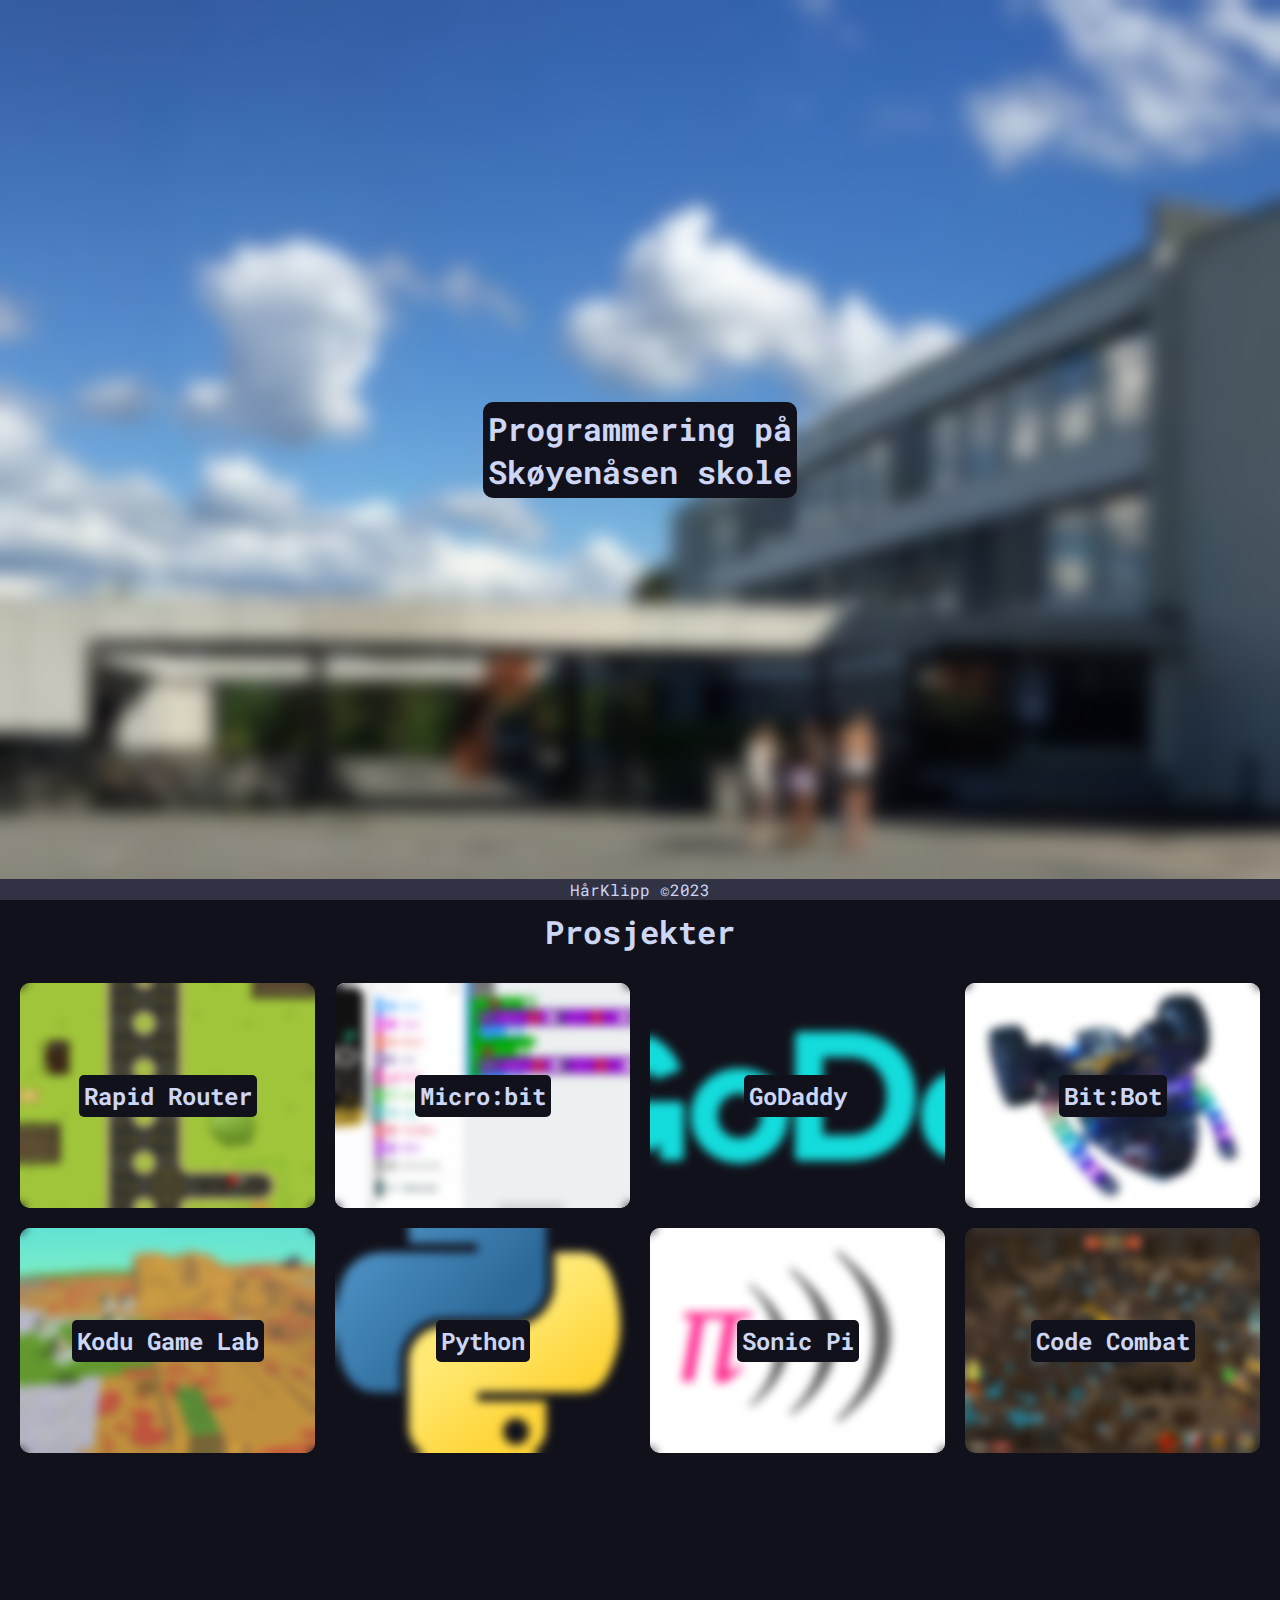
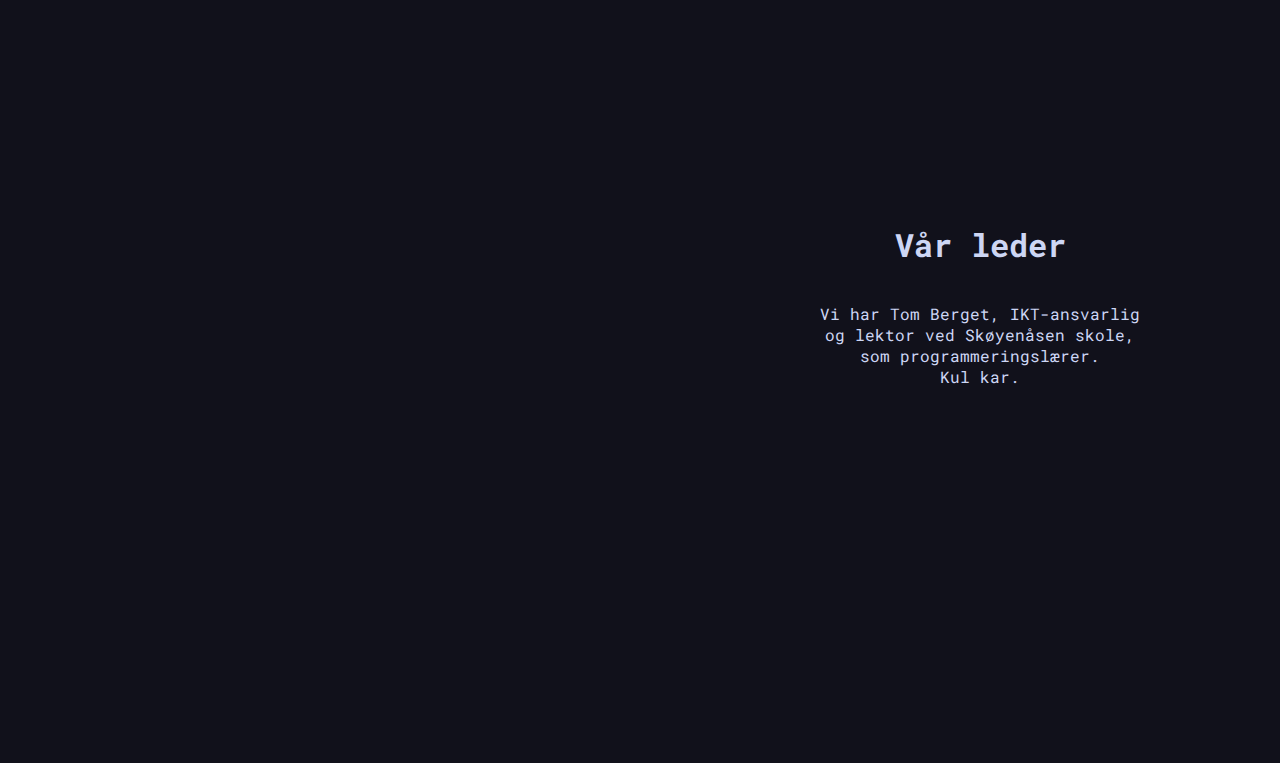
<file: index.html>
<!DOCTYPE html>
<html lang="en">
<head>
    <link rel="stylesheet" href="./main.css">
    <link rel="stylesheet" href="./projectbacks.css">

    <link rel="icon" href="https://skoyenasen.osloskolen.no/favicon.ico">
    <meta charset="UTF-8">
    <meta http-equiv="X-UA-Compatible" content="IE=edge">
    <meta name="viewport" content="width=device-width, initial-scale=1.0">
    <title>Programmering på Skøyenåsen</title>
</head>
<body>
    <main id="mainfeild">
        <nav id="menudock" hidden>
            <h1>Menu</h1>
        </nav>
        <div id="content" class="menuhidden hidescroll">
            <nav id="navigation_panel">
                <!-- <div id="menubtn" class="button frontelement navbutton">MENU</div> -->
            </nav>
            <div id="introdiv">
                <div id="introimg"><div id="innerintroimg"></div></div>
                <div id="introtext">
                    <h1>Programmering på<br>Skøyenåsen skole</h1>
                </div>
            </div>
            <div class="beyond">
                <h1 id="projtext">Prosjekter</h1>
                <div id="projects">
                    <div id="rapidroute" class="projectdiv revealproj">
                        <div class="blurback">
                            <h2>Rapid Router</h1>
                            <p hidden class="projp">Rapid Router er et spill der man skal få en bil fra et punkt til et annet ved hjelp av programmering. Her brukte man blokker og man hadde et viss antall blokker som man kunne bruke per nivå.</p>
                        </div>
                    </div>
    
                    <div id="microbit" class="projectdiv revealproj">
                        <div class="blurback">
                            <h2>Micro:bit</h1>
                            <p hidden class="projp">Vi har jobbet ganske mye med microbit. Vi lagde et prosjekt der man skulle gjøre noe med en microbit også vise det for klassen. Med microbit lagde vi alt fra kalkulatorer, til spill, til terninger, til kontroller, osv.</p>
                            <p hidden class="projp">Noen lagde spill som spilles direkte på microbiten mens andre brukte den som kontroller, mens spillet kjørte på maskinen.</p>
                        </div>
                    </div>
    
                    <div id="godaddy" class="projectdiv revealproj">
                        <div class="blurback">
                            <h2>GoDaddy</h1>
                            <p hidden class="projp">I Godaddy kan man lage nettsider ved hjelp av funksjoner. Man trenger ikke å programmere noe fordi alt er klart for å bli brukt allerede. Vi brukte noen timer på dette, og vi lagde vår egne nettsider som vi skulle sende til læreren.</p>
                        </div>
                    </div>
    
                    <div id="bitbot" class="projectdiv revealproj">
                        <div class="blurback">
                            <h2>Bit:Bot</h1>
                            <p hidden class="projp">Bit:Bot er en bil som vi brukte microbit for å bruke. Vi trengte 2 microbit hver. Én for bil, og èn for fjernstyrt kontroller. </p>
                        </div>
                    </div>
                    <div id="kodu" class="projectdiv revealproj">
                        <div class="blurback">
                            <h2>Kodu Game Lab</h1>
                            <p hidden class="projp">Dette er en game engine med veldig simple funksjoner for å lage et veldig simpelt spill.</p>
                        </div>
                    </div>
    
                    <div id="python" class="projectdiv revealproj">
                        <div class="blurback">
                            <h2>Python</h1>
                            <p hidden class="projp">I en liten periode jobba vi med å programmere i Python. Vi lagde hemmelige koder, og andre ting man ville. Hvis man ville kunne vi ta et Python kurs på a-univers, og jobbe med det.</p>
                        </div>
                    </div>
    
                    <div id="sonicpi" class="projectdiv revealproj">
                        <div class="blurback">
                            <h2>Sonic Pi</h1>
                            <p hidden class="projp">Sonic Pi er en ressurs hvor vi brukte Ruby til å lage musikk med programmering</p>
                        </div>
                    </div>
    
                    <div id="codecombat" class="projectdiv revealproj">
                        <div class="blurback">
                            <h2>Code Combat</h1>
                            <p hidden class="projp">Code Combat er et programmeringsspill. Vi spilte dette i en time. I spillet skulle man programmere seg gjennom nivåer. Gjennom spillet får man tilgang til nye funksjoner man kunne bruke, og nytt utstyr. Vi skulle slå 14 nivåer for å nå enden og få et trofé.</p>
                        </div>
                    </div>
                </div>

                <div id="our-leader">
                    <div id="leaderimg" title="voff">

                    </div>
                    <div id="leadertextcon">
                        <div id="leadertext" title="Dette er ikke smisking, pls gi oss seksere">
                            <h1 class="leadtext">Vår leder</h1>
                            <br>
                            <p class="leadtext">Vi har Tom Berget, IKT-ansvarlig og lektor ved Skøyenåsen skole, som programmeringslærer.<br>Kul kar.</p>
                        </div>
                    </div>
                </div>
                <!-- 
                    HårKlipp ©2023 - Vi trenger egentlig ikke en klipp, forresten.
                    Windows 98 aethetic 4 lyfe
                 -->

            </div>
        </div>
    </main>

    <div id="footcon">
        <footer class="frontelement">HårKlipp ©2023</footer>
    </div>

    <script src="js/showproject.js"></script>
</body>
</html>

<!-- 
Welcome to the underground, how was your fall?
Sorry for the messy code lol
Website created by </vehaa007> 
-->
</file>
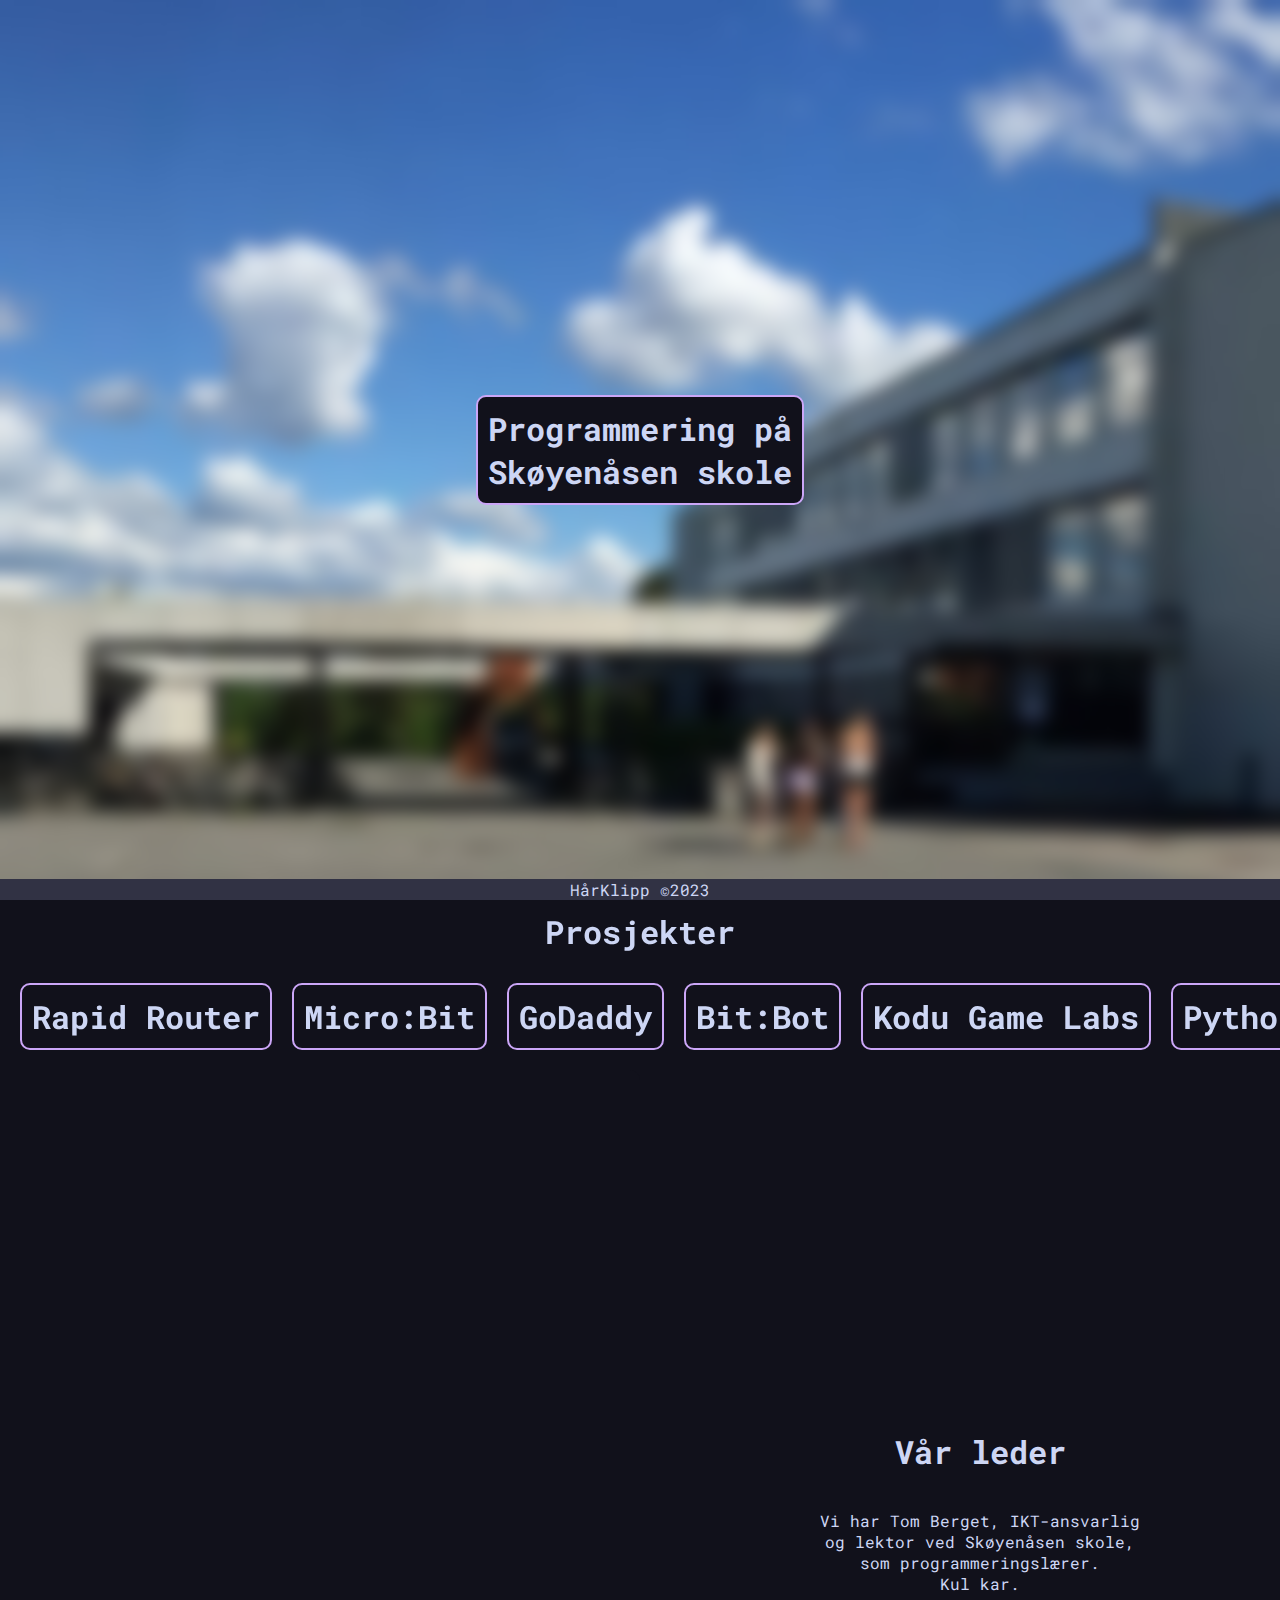
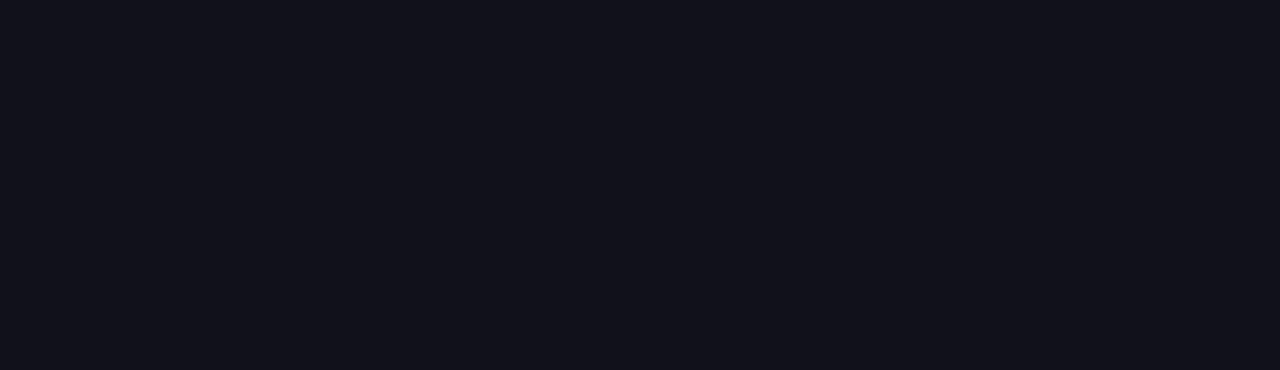
<file: windows.html>
<!DOCTYPE html>
<html lang="en">
<head>
    <link rel="stylesheet" href="./windows.css">
    <!-- <link rel="stylesheet" href="./projectbacks.css"> -->

    <link rel="icon" href="https://skoyenasen.osloskolen.no/favicon.ico">
    <meta charset="UTF-8">
    <meta http-equiv="X-UA-Compatible" content="IE=edge">
    <meta name="viewport" content="width=device-width, initial-scale=1.0">
    <title>Programmering på Skøyenåsen</title>
</head>
<body>
    <main id="mainfeild">
        <div id="windows">
            <div class="window" id="rapidroutewin">
                <div class="windowhead">
                    <p class="windowtitle">rapidrouter.txt</p>
                    <div class="windowbtn close">X</div>
                    <div class="windowbtn full">[]</div>
                    <div class="windowbtn minimise">-</div>
                </div>
                <div class="windowcontent">
                    <h1>Rapid Router</h1>
                    <p>Rapid Router er et spill der man skal få en bil fra et punkt til et annet ved hjelp av programmering. Her brukte man blokker og man hadde et viss antall blokker som man kunne bruke per nivå.</p>
                </div>
            </div>
            <div class="window" id="microbitwin">
                <div class="windowhead">
                    <p class="windowtitle">microbit.txt</p>
                    <div class="windowbtn close">X</div>
                    <div class="windowbtn full">[]</div>
                    <div class="windowbtn minimise">-</div>
                </div>
                <div class="windowcontent">
                    <h1>Micro:bit</h1>
                    <p>Vi har jobbet ganske mye med microbit. Vi lagde et prosjekt der man skulle gjøre noe med en microbit også vise det for klassen. Med microbit lagde vi alt fra kalkulatorer, til spill, til terninger, til kontroller, osv.</p>
                    <p>Noen lagde spill som spilles direkte på microbiten mens andre brukte den som kontroller, mens spillet kjørte på maskinen.</p>
                </div>
            </div>
            <div class="window" id="godaddywin">
                <div class="windowhead">
                    <p class="windowtitle">godaddy.txt</p>
                    <div class="windowbtn close">X</div>
                    <div class="windowbtn full">[]</div>
                    <div class="windowbtn minimise">-</div>
                </div>
                <div class="windowcontent">
                    <h1>GoDaddy</h1>
                    <p>I Godaddy kan man lage nettsider ved hjelp av funksjoner. Man trenger ikke å programmere noe fordi alt er klart for å bli brukt allerede. Vi brukte noen timer på dette, og vi lagde vår egne nettsider som vi skulle sende til læreren.</p>
                </div>
            </div>
            <div class="window" id="bitbotwin">
                <div class="windowhead">
                    <p class="windowtitle">bitbot.txt</p>
                    <div class="windowbtn close">X</div>
                    <div class="windowbtn full">[]</div>
                    <div class="windowbtn minimise">-</div>
                </div>
                <div class="windowcontent">
                    <h1>Bit:Bot</h1>
                    <p>Bit:Bot er en bil som vi brukte microbit for å bruke. Vi trengte 2 microbit hver. Én for bil, og èn for fjernstyrt kontroller.</p>
                </div>
            </div>
            <div class="window" id="koduwin">
                <div class="windowhead">
                    <p class="windowtitle">kodu.txt</p>
                    <div class="windowbtn close">X</div>
                    <div class="windowbtn full">[]</div>
                    <div class="windowbtn minimise">-</div>
                </div>
                <div class="windowcontent">
                    <h1>Kodu Game Labs</h1>
                    <p>Dette er en game engine med veldig simple funksjoner for å lage et veldig simpelt spill.</p>
                </div>
            </div>
            <div class="window" id="pythonwin">
                <div class="windowhead">
                    <p class="windowtitle">python.txt</p>
                    <div class="windowbtn close">X</div>
                    <div class="windowbtn full">[]</div>
                    <div class="windowbtn minimise">-</div>
                </div>
                <div class="windowcontent">
                    <h1>Python</h1>
                    <p>I en liten periode jobba vi med å programmere i Python. Vi lagde hemmelige koder, og andre ting man ville. Hvis man ville kunne vi ta et Python kurs på a-univers, og jobbe med det.</p>
                </div>
            </div>
            <div class="window" id="sonicpiwin">
                <div class="windowhead">
                    <p class="windowtitle">sonicpi.txt</p>
                    <div class="windowbtn close">X</div>
                    <div class="windowbtn full">[]</div>
                    <div class="windowbtn minimise">-</div>
                </div>
                <div class="windowcontent">
                    <h1>Sonic Pi</h1>
                    <p>Sonic Pi er en ressurs hvor vi brukte Ruby til å lage musikk med programmering</p>
                </div>
            </div>
            <div class="window" id="codecombatwin">
                <div class="windowhead">
                    <p class="windowtitle">codecombat.txt</p>
                    <div class="windowbtn close">X</div>
                    <div class="windowbtn full">[]</div>
                    <div class="windowbtn minimise">-</div>
                </div>
                <div class="windowcontent">
                    <h1>Code Combat</h1>
                    <p>Code Combat er et programmeringsspill. Vi spilte dette i en time. I spillet skulle man programmere seg gjennom nivåer. Gjennom spillet får man tilgang til nye funksjoner man kunne bruke, og nytt utstyr. Vi skulle slå 14 nivåer for å nå enden og få et trofé.</p>
                </div>
            </div>
        </div>
        <nav id="menudock" hidden>
            <h1>Menu</h1>
        </nav>
        <div id="content" class="menuhidden hidescroll">
            <nav id="navigation_panel">
                <!-- <div id="menubtn" class="button frontelement navbutton">MENU</div> -->
            </nav>
            <div id="introdiv">
                <div id="introimg"><div id="innerintroimg"></div></div>
                <div id="introtext">
                    <h1>Programmering på<br>Skøyenåsen skole</h1>
                </div>
            </div>
            <div class="beyond">
                <h1 id="projtext">Prosjekter</h1>
                <div id="projects">
                    <h1 class="button pbtn" id="rapidroute">Rapid Router</h1>
                    <h1 class="button pbtn" id="microbit">Micro:Bit</h1>
                    <h1 class="button pbtn" id="godaddy">GoDaddy</h1>
                    <h1 class="button pbtn" id="bitbot">Bit:Bot</h1>
                    <h1 class="button pbtn" id="kodu">Kodu Game Labs</h1>
                    <h1 class="button pbtn" id="python">Python</h1>
                    <h1 class="button pbtn" id="sonicpi">Sonic Pi</h1>
                    <h1 class="button pbtn" id="codecombat">Code Combat</h1>
                </div>

                <div id="our-leader">
                    <div id="leaderimg" title="Fant ikke bilde av Tom">

                    </div>
                    <div id="leadertextcon">
                        <div id="leadertext" title="Dette er ikke smisking, pls gi oss seksere">
                            <h1 class="leadtext">Vår leder</h1>
                            <br>
                            <p class="leadtext">Vi har Tom Berget, IKT-ansvarlig og lektor ved Skøyenåsen skole, som programmeringslærer.<br>Kul kar.</p>
                        </div>
                    </div>
                </div>

            </div>
        </div>
    </main>

    <div id="footcon">
        <footer class="frontelement">HårKlipp ©2023</footer>
    </div>

    <script src="js/windows.js"></script>
</body>
</html>

<!-- 
Welcome to the underground, how was your fall?
Sorry for the messy code lol
Website created by </averieyy> 
-->
</file>
<file: main.css>
@import url('https://fonts.googleapis.com/css2?family=Roboto+Mono:wght@500&display=swap');

* {
    background-color: #11111b;
    color: #cdd6f4;
    font-family: 'Roboto Mono', monospace;
    cursor: default;
    user-select: none;
    /* transition: all 1s ease-in; */
}

html, body {
    padding: 0px;
    margin: 0px;
    /* overflow: hidden; */
    height: 100vh;
    min-height: 100vh;
}

h1 {
    margin: 0;
}

#navigation_panel {
    width: calc(100%);
    background-color: #00000000;
    position: absolute;
}

.navbutton {
    margin: 10px;
    float: right;
}

.frontelement {
    background-color: #313244;
}

footer {
    text-align: center;
    position: fixed;
    width: 100vw;
    overflow: hidden;
    left: 0px;
    top: 100%;
    transform: translateY(-100%);
}

#footcon {
    height: 0px;
}

.button {
    cursor: pointer;
    user-select: none;
    padding: 10px;
    border-radius: 10px;
    width: fit-content;
    transition: all 1s;
}

#menudock {
    float: left;
    padding: 10px;;
    width: calc(20vw - 20px);
    height: 100%;
    overflow-x: hidden;
    overflow-y: auto;
}

#content {
    float: right;
    width: calc(80vw - 20px);
    height: 100vh;
    max-width: calc(80vw - 20px);
    overflow-x: hidden;
    overflow-y: auto;

}

#content.menuhidden {
    width: calc(100vw);
    max-width: calc(100vw);
    float: left;
}

#introdiv {
    overflow: hidden;
    display:block;
    width: 100%;
    height: 100vh;
}

#introimg {
    position: fixed;
    display: flex;
    justify-content: center;
    align-items: center;
    width: 100vw;
    height: 100vh;
    background-image: url(assets/skoyas.jpg);
    background-repeat: no-repeat;
    background-size: cover;
    background-position: 40%;
}

#innerintroimg {
    background-color: #00000000;
    height: 100%;
    width: 100%;
    backdrop-filter: blur(1vh);
    -webkit-backdrop-filter: blur(1vh);
}

#introtext {
    position: absolute;
    top: 50vh;
    left: 50vw;
    transform: translateX(-50%) translateY(-50%);
    border-radius: 10px;
    padding: 5px;
}

.beyond {

    position: absolute;
    width: 100vw;
    /* padding-bottom: 3vh; */
    /* padding: 20px; */
    /* margin: auto; */
    display: flow-root;
}
/* Old one, without tiling
.projectdiv {
    border-radius: 10px;
    margin-top: 25px;
    background-repeat: no-repeat;
    background-size: cover;
    background-position: 50% 50%;
} */

.projectdiv {
    border-radius: 10px;
    /* margin-top: 25px; */
    background-repeat: no-repeat;
    background-size: cover;
    background-position: 50% 50%;
    float: left;
    width: calc(25% - 20px);
    height: 25vh;
    margin: 10px;
    overflow: hidden;

    position: static;
    border: #11111b 0px solid;
}

.projectdiv.floating {
    display: flex;
    justify-content: center;
    align-items: center;
    border-radius: 20px;
    position: fixed;
    min-width: 50vw;
    min-height: 50vh;
    top: 50vh;
    left: 50vw;
    transform: translateX(-50%) translateY(-50%);
    z-index: 5;
    border: #cba6f7 2px solid;
}

.projp {
    margin: auto;
    margin-top: 10px;
    padding: 5px;
    border-radius: 5px;
    height: fit-content;
    width: 50%;
    overflow: hidden;
    display: none;
    /* display: none; */
}

.floating * .projp {
    display: block;
}

.blurback {
    height: calc(100% - 20px);
    width: calc(100% - 20px);
    padding: 10px;
    border-radius: 10px;
    background-color: #00000000;
    overflow: auto;
    display: flex;
    justify-content: center;
    align-items: center;
    
    backdrop-filter: blur(5px);
    -webkit-backdrop-filter: blur(5px);
}

.center {
    width: 100%;
    height: 100%;
    display: flex;
    align-items: center;
    justify-items: center;
}

.floating .blurback {
    
    display: block;
    justify-items: normal;
    align-items: normal;
}

.blurback h2 {
    padding: 5px;
    border-radius: 5px;
    width: fit-content;
    margin: 0;
}

.floating .blurback h2 {
    margin: auto;
}

h1#projtext {
    margin: 10px;
    text-align: center;
}


#our-leader {
    height: 100vh;
}

#leaderimg {
    max-width: 50vw;
    min-width: 50vw;
    height: 100vh;
    float: left;

    background-image: url("https://media-be.chewy.com/wp-content/uploads/2021/04/20144004/Chihuahua_Feature-Image-1024x615.jpg");
    background-repeat: no-repeat;
    background-size: cover;
    background-position: 50% 50%;
    border-top-right-radius: 10px;
}

#leadertextcon {
    max-width: 50vw;
    min-width: 50vw;
    height: 100vh;
    float: left;
    display: flex;
    justify-items: center;
    align-items: center;
}

#leadertext {
    padding: 10px;
    width: 50%;
    transform: translateX(50%);
}

.leadtext {
    text-align: center;
}

#projects {
    padding: 10px;
}
</file>
<file: projectbacks.css>
#rapidroute {
    
    background-image: url("assets/RapidRouter.png");
}

#microbit {
    background-image: url("assets/MicroBit.png");
}

#godaddy {
    background-image: url("assets/DoGaddy.png");
}

#bitbot {
    background-image: url("assets/BitBot.webp");
}

#kodu {
    background-image: url("assets/Kodu.png");
}

#python {
    background-image: url("assets/Python.png");
}

#sonicpi {
    background-image: url("assets/SonicPI.png");
}

#codecombat {
    background-image: url("assets/CodeCombat.png");
}
</file>
<file: windows.css>
@import url('https://fonts.googleapis.com/css2?family=Roboto+Mono:wght@500&display=swap');

* {
    background-color: #11111b;
    color: #cdd6f4;
    font-family: 'Roboto Mono', monospace;
    cursor: default;
    user-select: none;
    /* transition: all 1s ease-in; */
}

html, body {
    padding: 0px;
    margin: 0px;
    /* overflow: hidden; */
    height: 100vh;
    min-height: 100vh;
}

/* Hide scrollbar for Chrome, Safari and Opera */
body::-webkit-scrollbar, html::-webkit-scrollbar {
    display: none;
}

/* Hide scrollbar for IE, Edge and Firefox */
body, html {
    -ms-overflow-style: none;  /* IE and Edge */
    scrollbar-width: none;  /* Firefox */
} 

h1 {
    margin: 0;
}

#navigation_panel {
    width: calc(100%);
    background-color: #00000000;
    position: absolute;
}

.navbutton {
    margin: 10px;
    float: right;
}

.frontelement {
    background-color: #313244;
}

footer {
    text-align: center;
    position: fixed;
    width: 100vw;
    overflow: hidden;
    left: 0px;
    top: 100%;
    transform: translateY(-100%);
}

#footcon {
    height: 0px;
}

.button {
    cursor: pointer;
    user-select: none;
    padding: 10px;
    border-radius: 10px;
    width: fit-content;
    transition: all 1s;
}

#menudock {
    float: left;
    padding: 10px;;
    width: calc(20vw - 20px);
    height: 100%;
    overflow-x: hidden;
    overflow-y: auto;
}

#content {
    float: right;
    width: calc(80vw - 20px);
    height: 100vh;
    max-width: calc(80vw - 20px);
    overflow-x: hidden;
    overflow-y: auto;

}

#content.menuhidden {
    width: calc(100%);
    max-width: calc(100%);
    float: left;
}

#introdiv {
    overflow: hidden;
    display:block;
    width: 100%;
    height: 100vh;
}

#introimg {
    position: fixed;
    display: flex;
    justify-content: center;
    align-items: center;
    width: 100vw;
    height: 100vh;
    background-image: url(assets/skoyas.jpg);
    background-repeat: no-repeat;
    background-size: cover;
    background-position: 40%;
}

#innerintroimg {
    background-color: #00000000;
    height: 100%;
    width: 100%;
    backdrop-filter: blur(1vh);
    -webkit-backdrop-filter: blur(1vh);
}

#introtext {
    position: absolute;
    top: 50vh;
    left: 50vw;
    transform: translateX(-50%) translateY(-50%);
    border-radius: 10px;
    padding: 10px;
    border: #cba6f7 2px solid;
}

.beyond {

    position: absolute;
    width: 100%;
    /* padding-bottom: 3vh; */
    /* padding: 20px; */
    /* margin: auto; */
    display: flow-root;
    overflow-x: hidden;
}
/* Old one, without tiling
.projectdiv {
    border-radius: 10px;
    margin-top: 25px;
    background-repeat: no-repeat;
    background-size: cover;
    background-position: 50% 50%;
} */

.projectdiv {
    border-radius: 10px;
    /* margin-top: 25px; */
    background-repeat: no-repeat;
    background-size: cover;
    background-position: 50% 50%;
    float: left;
    width: calc(25% - 20px);
    height: 25vh;
    margin: 10px;
    overflow: hidden;

    position: static;
    border: #11111b 0px solid;
}

.projectdiv.floating {
    display: flex;
    justify-content: center;
    align-items: center;
    border-radius: 20px;
    position: fixed;
    min-width: 50vw;
    min-height: 50vh;
    top: 50vh;
    left: 50vw;
    transform: translateX(-50%) translateY(-50%);
    z-index: 5;
    border: #cba6f7 2px solid;
}

.projp {
    margin: auto;
    margin-top: 10px;
    padding: 5px;
    border-radius: 5px;
    height: fit-content;
    width: 50%;
    overflow: hidden;
    display: none;
    /* display: none; */
}

.floating * .projp {
    display: block;
}

.blurback {
    height: calc(100% - 20px);
    width: calc(100% - 20px);
    padding: 10px;
    border-radius: 10px;
    background-color: #00000000;
    overflow: auto;
    display: flex;
    justify-content: center;
    align-items: center;
    
    backdrop-filter: blur(5px);
    -webkit-backdrop-filter: blur(5px);
}

.floating .blurback {
    
    display: block;
    justify-items: normal;
    align-items: normal;
}

.blurback h2 {
    padding: 5px;
    border-radius: 5px;
    width: fit-content;
    margin: 0;
}

.floating .blurback h2 {
    margin: auto;
}

h1#projtext {
    margin: 10px;
    text-align: center;
}


#our-leader {
    height: 100vh;
}

#leaderimg {
    max-width: 50%;
    min-width: 50%;
    height: 100vh;
    float: left;

    background-image: url("https://media-be.chewy.com/wp-content/uploads/2021/04/20144004/Chihuahua_Feature-Image-1024x615.jpg");
    background-repeat: no-repeat;
    background-size: cover;
    background-position: 50% 50%;
    border-top-right-radius: 10px;
}

#leadertextcon {
    max-width: 50%;
    min-width: 50%;
    height: 100vh;
    float: left;
    display: flex;
    justify-items: center;
    align-items: center;
}

#leadertext {
    padding: 10px;
    width: 50%;
    transform: translateX(50%);
}

.leadtext {
    text-align: center;
}

#projects {
    padding: 10px;
    overflow-x: auto;
    list-style: none;
    width: fit-content;
    max-width: calc(100vw - 20px);
    display: flex;
    margin: auto;
}

.pbtn {
    float: left;
    box-sizing: border-box;
    position: static;
    display: block;
    margin: 10px;
    border: #cba6f7 2px solid;
    white-space: nowrap;
}

/* Window css */

.window {
    width: max(20vw, 300px);
    min-height: fit-content;
    display: none;

    transition: height 0.25s ease-in,
    width 0.25s ease-in;
}

#windows {
    display: flex;
    height: 0px;
    background-color: #00000000;

    transition: background-color 0.25s ease-in-out,
    backdrop-filter 0.25s ease-in,
    -webkit-backdrop-filter 0.25s ease-in;
}

#windows.hide {
    justify-content: center;
    align-items: center;
    z-index: 10000;
    position: fixed;
    width: 100vw;
    height: 100vh;
    background-color: #0000007f;
    overflow: hidden;
    
    backdrop-filter: blur(min(2vh , 2vw));
    -webkit-backdrop-filter: blur(min(2vh , 2vw));
}

.window.active {
    display: block;
    z-index: 1;
    height: 30vh;
}

.window.fullscreen {
    width: 100vw;
    height: 100vh;
}

.windowhead {
    display: block;
    width: calc(100% - 4px);
    padding: 2px;
    background-color: #cdd6f4;
    color: #11111b;
    overflow: hidden;
}

.windowbtn {
    height: fit-content;
    float: right;
    width: 2em;
    text-align: center;
    background-color: #cdd6f4;
    color: #11111b;
}

.windowtitle {
    height: fit-content;
    float: left;
    margin: 0;
    background-color: #cdd6f4;
    color: #11111b;
}

.windowbtn.close:hover {
    background-color: #f38ba8;
    color: #11111b;
}

.windowbtn.full:hover {
    background-color: #11111b;
    color: #cdd6f4;
}

.windowbtn.minimise:hover {
    background-color: #11111b;
    color: #cdd6f4;
}

.windowcontent {
    padding: 5px 10px;
    overflow-y: auto;
}

.active .windowcontent {
    max-height: 100%;
}

.fullscreen .windowcontent {
    max-height: 100vh;
}
</file>
